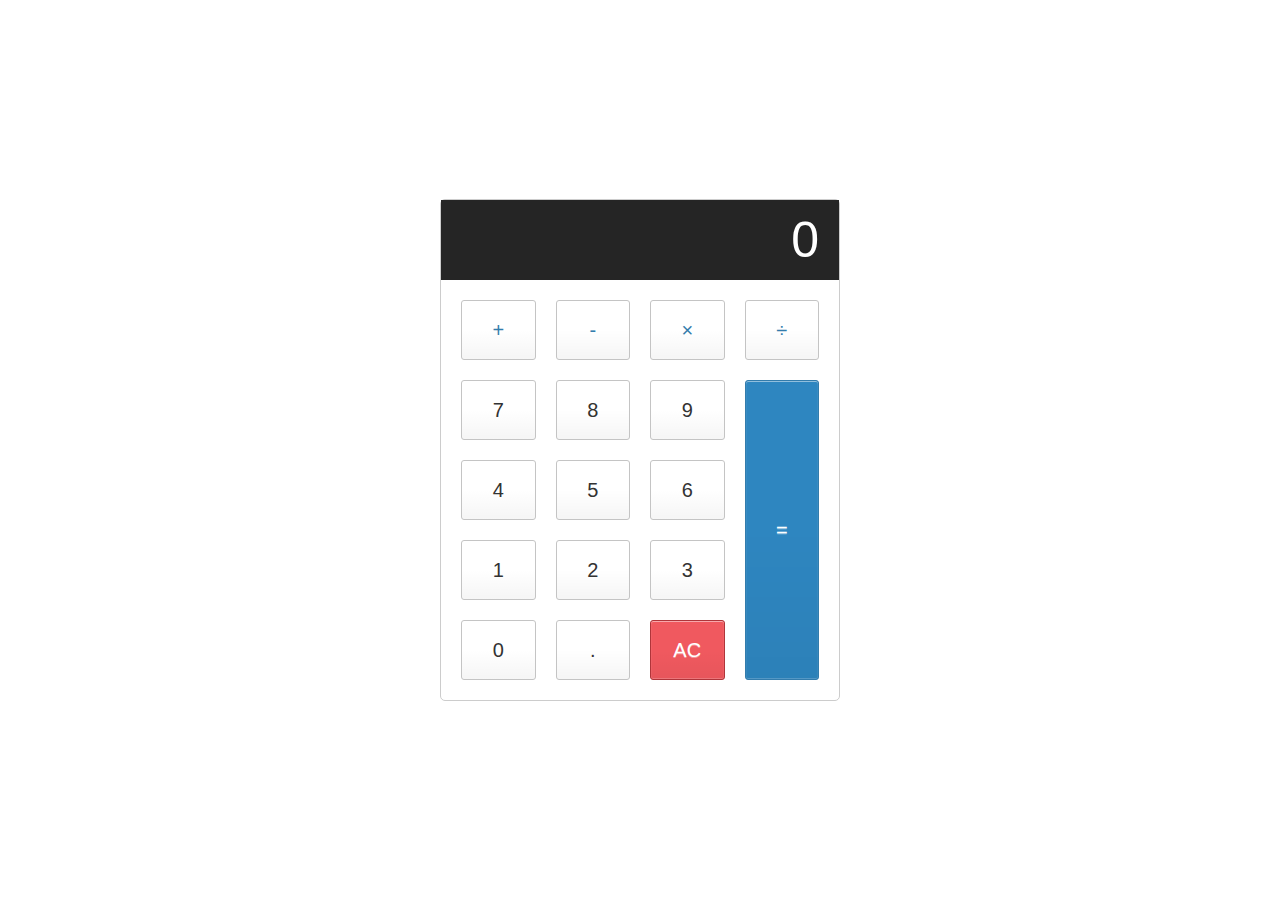
<file: workshop_33/index.html>
<!DOCTYPE html>
<html lang="en">
<head>
    <meta charset="UTF-8">
    <meta http-equiv="X-UA-Compatible" content="IE=edge">
    <meta name="viewport" content="width=device-width, initial-scale=1.0">
    <link rel="stylesheet" href="assets/css/style.css">
    <title>Rekenmachine</title>
</head>
<body>
    <div class="calculator">

        <input type="text" class="calculator-screen" value="" disabled />
        
        <div class="calculator-keys">
          
          <button id="plus" type="button" class="operator" value="+">+</button>
          <button id="min" type="button" class="operator" value="-">-</button>
          <button id="keer" type="button" class="operator" value="*">&times;</button>
          <button id="gedeeld" type="button" class="operator" value="/">&divide;</button>
      
          <button id="key7" type="button" value="7">7</button>
          <button id="key8" type="button" value="8">8</button>
          <button id="key9" type="button" value="9">9</button>
      
      
          <button id="key4" type="button" value="4">4</button>
          <button id="key5" type="button" value="5">5</button>
          <button id="key6" type="button" value="6">6</button>
      
      
          <button id="key1" type="button" value="1">1</button>
          <button id="key2" type="button" value="2">2</button>
          <button id="key3" type="button" value="3">3</button>
      
      
          <button id="key0" type="button" value="0">0</button>
          <button id="punt" type="button" class="decimal" value=".">.</button>
          <button id="wis" type="button" class="all-clear" value="all-clear">AC</button>
      
          <button id="is" type="button" class="equal-sign operator" value="=">=</button>
      
        </div>
      </div>
      <script src="assets/js/script.js"></script>
</body>
</html>
</file>
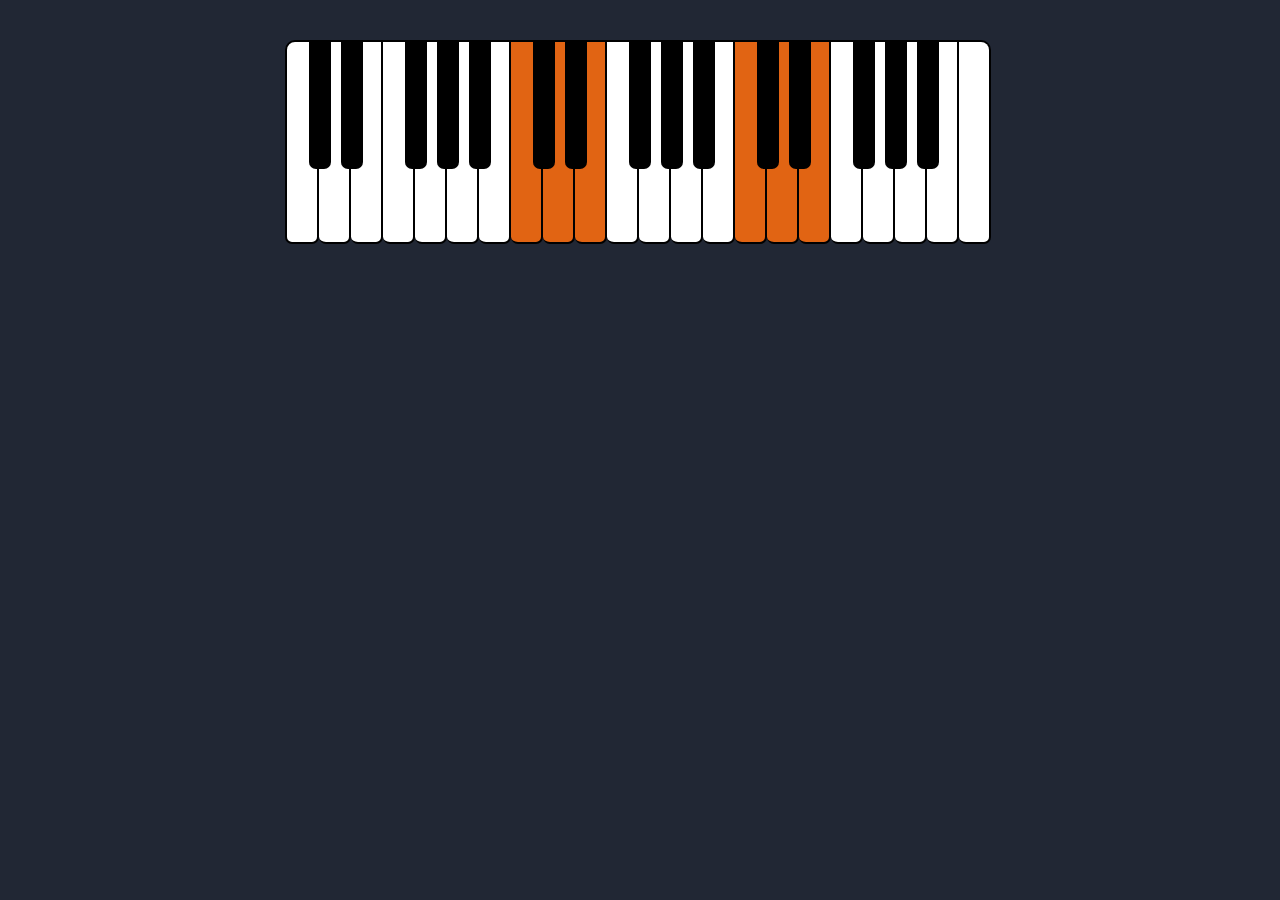
<file: piano_opdracht/piano.html>
<!DOCTYPE html>
<html lang="en">
<head>
	<meta charset="UTF-8">
	<title>piano</title>
	<link rel="stylesheet" href="assets/css/style.css">
</head>
<body>


<ul class="piano">
  <li class="white" data-key="28"></li>
  <li class="black" data-key="29"></li>
  <li class="white" data-key="30"></li>
  <li class="black" data-key="31"></li>
  <li class="white" data-key="32"></li>
  <li class="white" data-key="33"></li>
  <li class="black" data-key="34"></li>
  <li class="white" data-key="35"></li>
  <li class="black" data-key="36"></li>
  <li class="white" data-key="37"></li>
  <li class="black" data-key="38"></li>
  <li class="white" data-key="39"></li>
  <li class="white" data-key="40" id="c"></li>
  <li class="black" data-key="41"></li>
  <li class="white" data-key="42" id="d"></li>
  <li class="black" data-key="43"></li>
  <li class="white" data-key="44" id="e"></li>
  <li class="white" data-key="45" id="f"></li>
  <li class="black" data-key="46"></li>
  <li class="white" data-key="47" id="g"></li>
  <li class="black" data-key="48"></li>
  <li class="white" data-key="49" id="a"></li>
  <li class="black" data-key="50"></li>
  <li class="white" data-key="51" id="b"></li>
  <li class="white" data-key="52" id="c1"></li>
  <li class="black" data-key="53"></li>
  <li class="white" data-key="54" id="d1"></li>
  <li class="black" data-key="55"></li>
  <li class="white" data-key="56" id="e1"></li>
  <li class="white" data-key="57"></li>
  <li class="black" data-key="58"></li>
  <li class="white" data-key="59"></li>
  <li class="black" data-key="60"></li>
  <li class="white" data-key="61"></li>
  <li class="black" data-key="62"></li>
  <li class="white" data-key="63"></li>
  <li class="white" data-key="64"></li>
</ul>

<audio id="audio_c">
  <source src="http://freesound.org/data/previews/203/203478_1622584-lq.mp3" type="audio/mpeg">
  Your browser does not support the audio element.
</audio>
<audio id="audio_d">
  <source src="http://freesound.org/data/previews/203/203472_1622584-lq.mp3" type="audio/mpeg">
  Your browser does not support the audio element.
</audio>
<audio id="audio_e">
  <source src="http://freesound.org/data/previews/203/203471_1622584-lq.mp3" type="audio/mpeg">
  Your browser does not support the audio element.
</audio>
<audio id="audio_f">
  <source src="assets/music/95331__ramas26__f.wav" type="audio/mpeg">
  Your browser does not support the audio element.
</audio>
<audio id="audio_g">
  <source src="assets/music/95332__ramas26__g.wav" type="audio/mpeg">
  Your browser does not support the audio element.
</audio>
<audio id="audio_a">
  <source src="assets/music/95326__ramas26__a.wav" type="audio/mpeg">
  Your browser does not support the audio element.
</audio>
<audio id="audio_b">
  <source src="assets/music/95327__ramas26__b.wav" type="audio/mpeg">
  Your browser does not support the audio element.
</audio>
<audio id="audio_c1">
  <source src="http://freesound.org/data/previews/203/203478_1622584-lq.mp3" type="audio/mpeg">
  Your browser does not support the audio element.
</audio>
<audio id="audio_d1">
  <source src="http://freesound.org/data/previews/203/203472_1622584-lq.mp3" type="audio/mpeg">
  Your browser does not support the audio element.
</audio>
<audio id="audio_e1">
  <source src="http://freesound.org/data/previews/203/203471_1622584-lq.mp3" type="audio/mpeg">
  Your browser does not support the audio element.
</audio>
	<script src="assets/js/script.js"></script>
</body>
</html>
</file>
<file: workshop_33/assets/css/style.css>
html {
    font-size: 62.5%;
    box-sizing: border-box;
  }
  
  *, *::before, *::after {
    margin: 0;
    padding: 0;
    box-sizing: inherit;
  }
  
  .calculator {
    border: 1px solid #ccc;
    border-radius: 5px;
    position: absolute;
    top: 50%;
    left: 50%;
    transform: translate(-50%, -50%);
    width: 400px;
  }
  
  .calculator-screen {
    width: 100%;
    font-size: 5rem;
    height: 80px;
    border: none;
    background-color: #252525;
    color: #fff;
    text-align: right;
    padding-right: 20px;
    padding-left: 10px;
  }
  
  button {
    height: 60px;
    background-color: #fff;
    border-radius: 3px;
    border: 1px solid #c4c4c4;
    background-color: transparent;
    font-size: 2rem;
    color: #333;
    background-image: linear-gradient(to bottom,transparent,transparent 50%,rgba(0,0,0,.04));
    box-shadow: inset 0 0 0 1px rgba(255,255,255,.05), inset 0 1px 0 0 rgba(255,255,255,.45), inset 0 -1px 0 0 rgba(255,255,255,.15), 0 1px 0 0 rgba(255,255,255,.15);
    text-shadow: 0 1px rgba(255,255,255,.4);
  }
  
  button:hover {
    background-color: #eaeaea;
  }
  
  .operator {
    color: #337cac;
  }
  
  .all-clear {
    background-color: #f0595f;
    border-color: #b0353a;
    color: #fff;
  }
  
  .all-clear:hover {
    background-color: #f17377;
  }
  
  .equal-sign {
    background-color: #2e86c0;
    border-color: #337cac;
    color: #fff;
    height: 100%;
    grid-area: 2 / 4 / 6 / 5;
  }
  
  .equal-sign:hover {
    background-color: #4e9ed4;
  }
  
  .calculator-keys {
    display: grid;
    grid-template-columns: repeat(4, 1fr);
    grid-gap: 20px;
    padding: 20px;
  }
</file>
<file: piano_opdracht/assets/css/style.css>
body {
  background: #212734;
  color: #FFFFFF;
  width: 90%;
  margin: 0 auto;
  text-align: center;
  font-family: 'Scada', sans-serif;
}

ul { 
  position: relative;
  height: 200px;
  width: 710px;
  padding: 0;
  margin: 0;
}

ul li { position: relative; float: left; margin: 0; padding: 0;}

.piano {
  margin: 40px auto;
  cursor: pointer;
  list-style-type: none;
}

.black {
  margin: 0 0 0 -10px;
  width: 20px;
  height: 125px;
  background: #000000;
  z-index: 1000;
  border-top: 2px solid #000000;
  border-right: 2px solid #000000;
  border-bottom: 2px solid #000000;
}

.black:active {
  border-top: 2px solid #000000;
  border-bottom: 2px solid #000000;
  -webkit-box-shadow: inset 7px 10px 67px rgba(204,204,204,0.2);
  -moz-box-shadow: inset 7px 10px 67px 8px rgba(204,204,204,0.2);
  box-shadow: inset 7px 10px 67px 8px rgba(204,204,204,0.2);
}

.white {
  width: 30px;
  height: 200px;
  background: #ffffff;
  border-top: 2px solid #000000;
  border-right: 2px solid #000000;
  border-bottom: 2px solid #000000;
}

.white:active {
  border-top: 2px solid #000000;
  border-bottom: 2px solid #000000;
  -webkit-box-shadow: inset 7px 10px 67px 8px rgba(0,0,0,0.2);
  -moz-box-shadow: inset 7px 10px 67px 8px rgba(0,0,0,0.2);
  box-shadow: inset 7px 10px 67px 8px rgba(0,0,0,0.2);
}

.black + .white {
  margin-left: -12px;
}

ul li { 
  border-radius: 0 0 7px 7px;
}

ul li:first-of-type {
  border-left: 2px solid #000000;
  border-radius: 10px 0 7px 7px;
}

ul li:last-of-type {
  border-radius: 0 10px 7px 7px;
}

a {
  color: #9EA0A4;
  text-decoration: none;
}

#c, #d, #e, #c1, #d1, #e1{
	background-color: #E16413;
}
</file>
